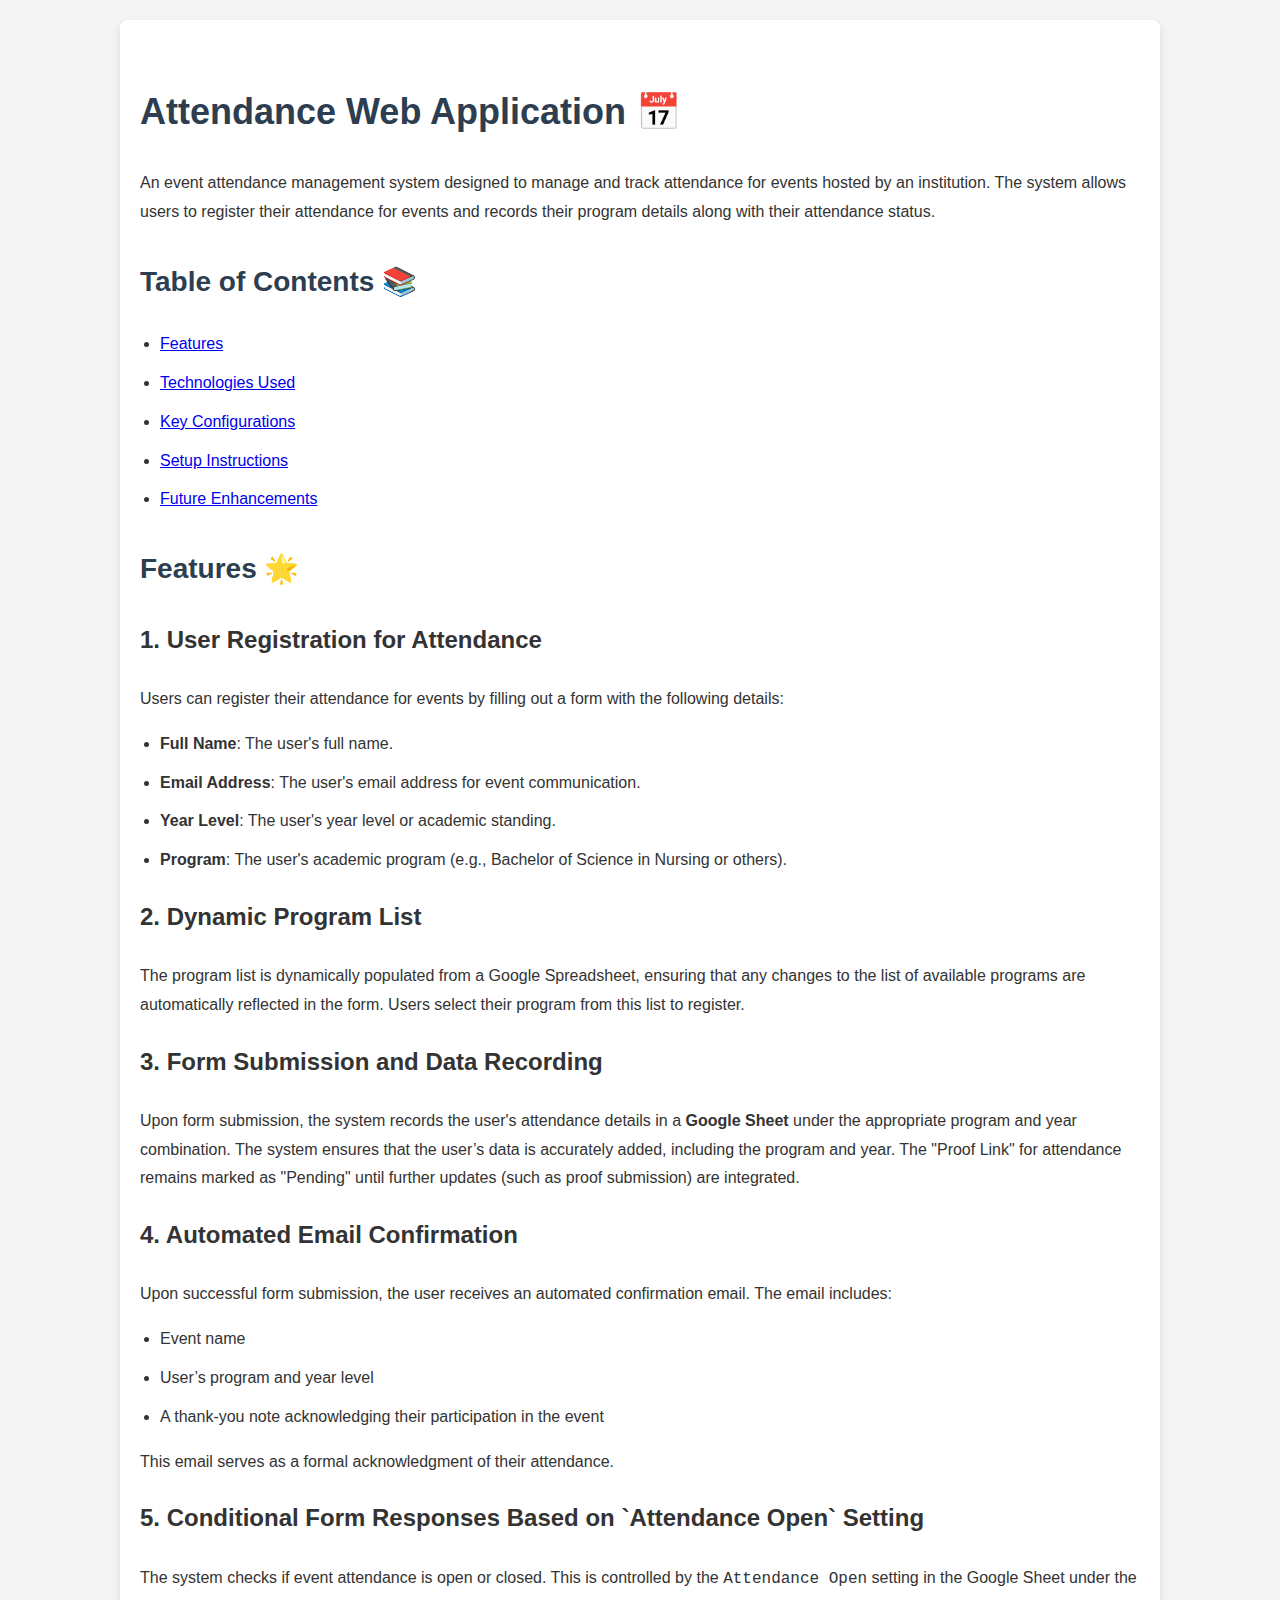
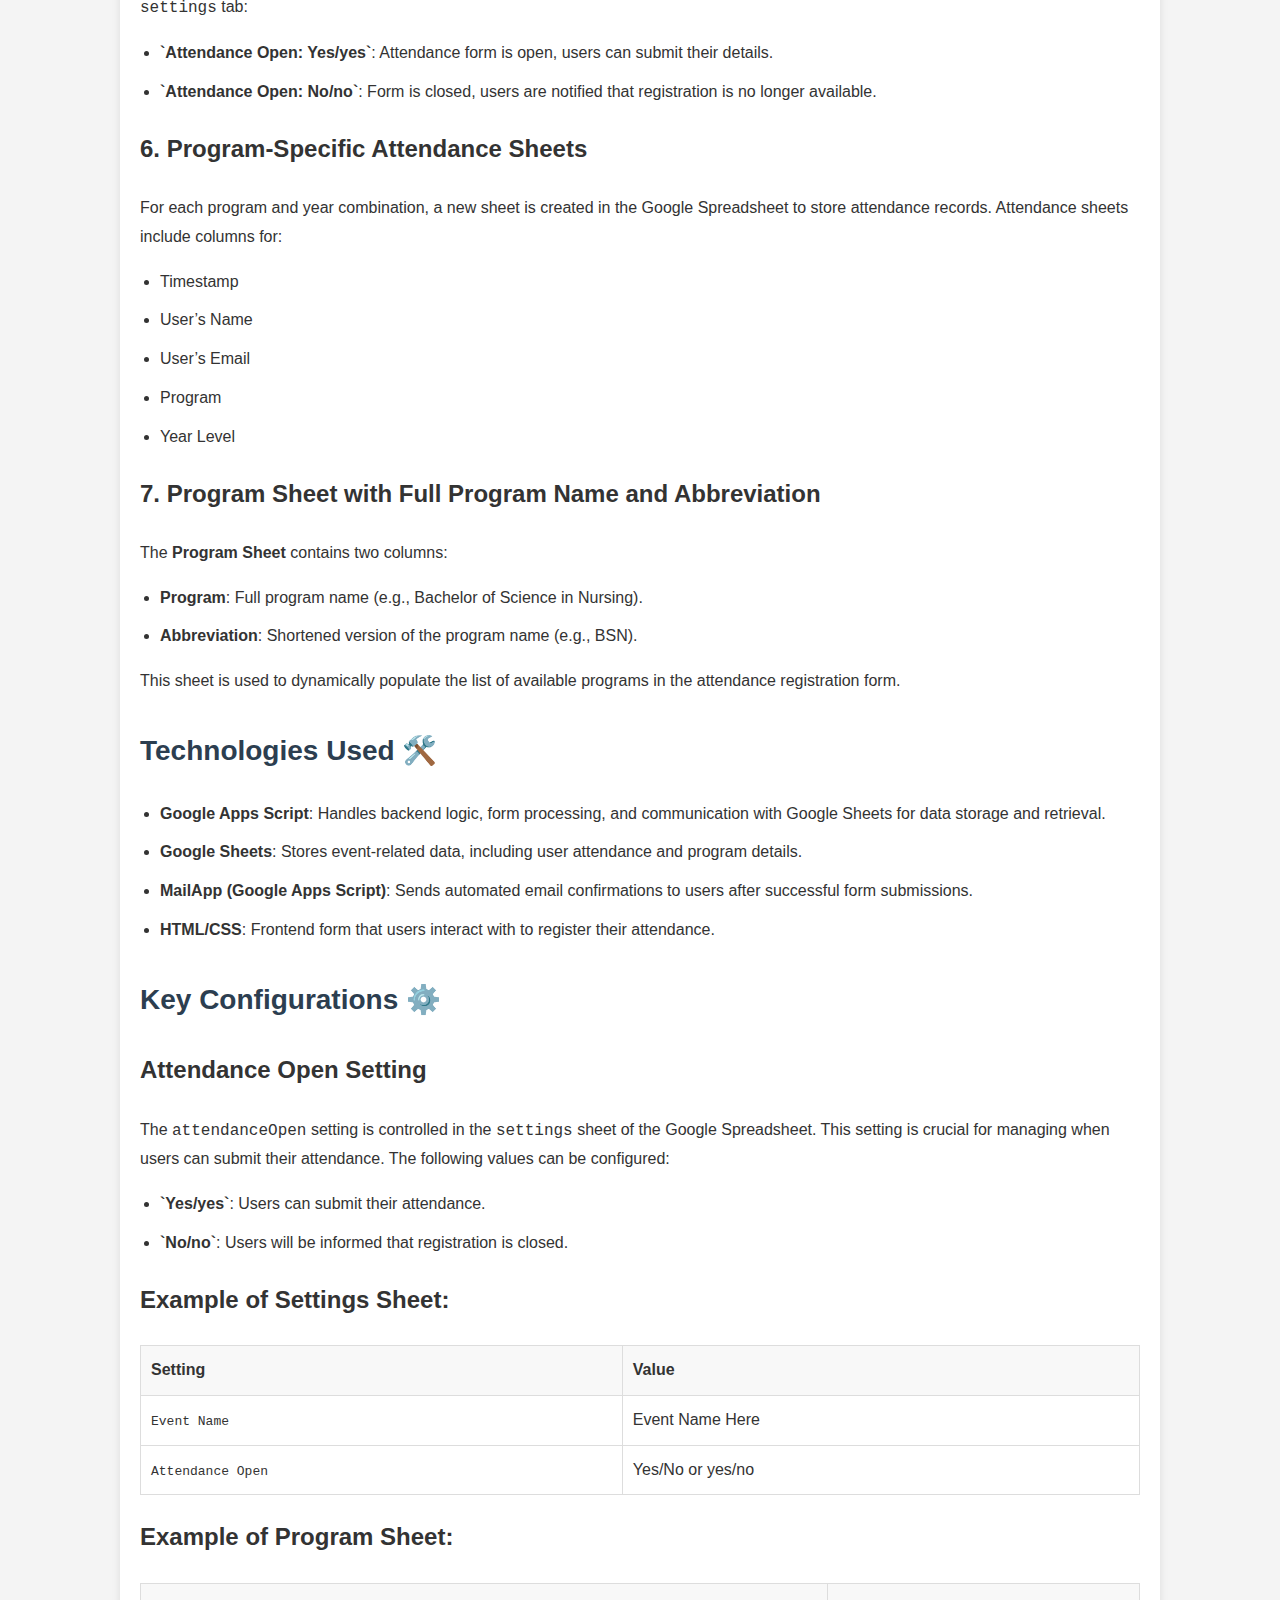
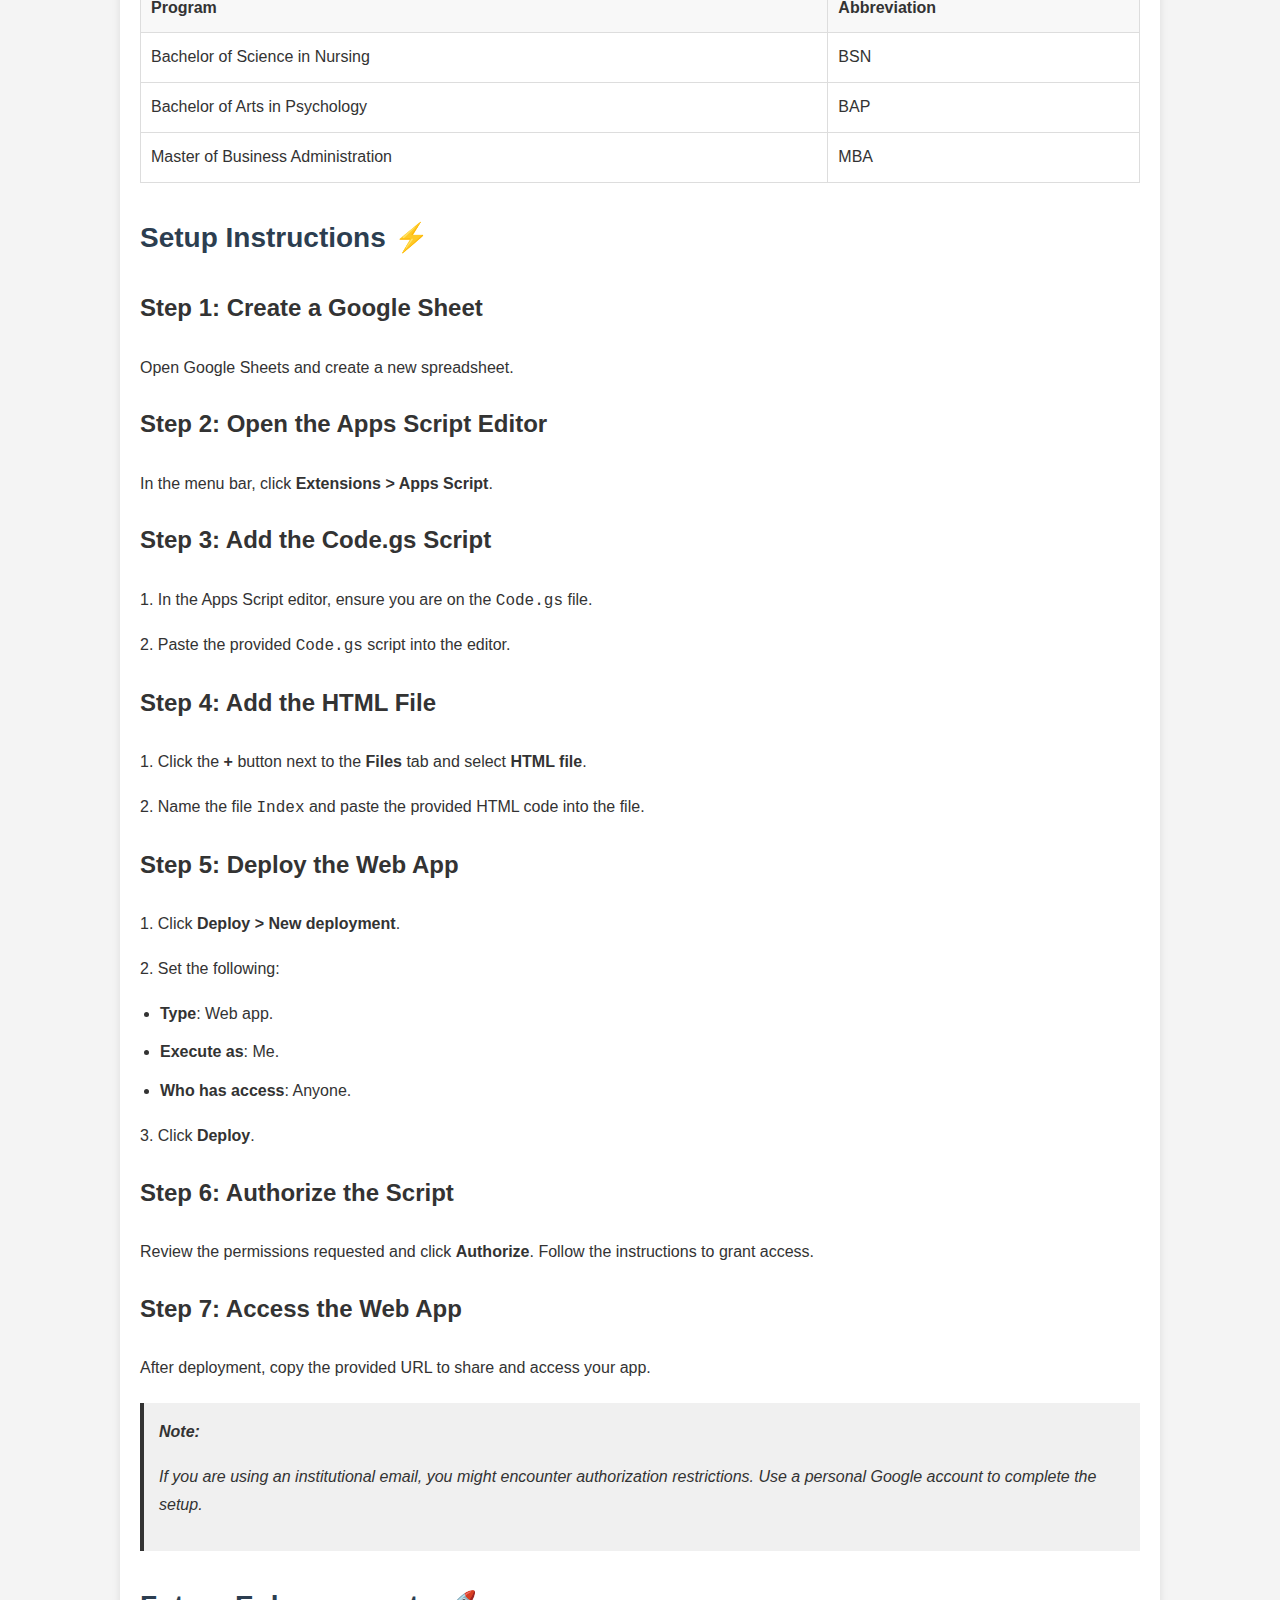
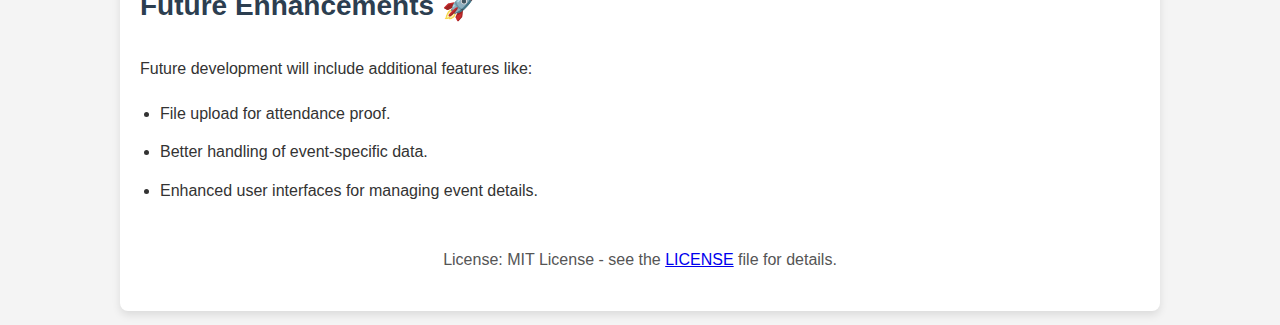
<file: index.html>
<!DOCTYPE html>
<html lang="en">
<head>
  <meta charset="UTF-8">
  <meta name="viewport" content="width=device-width, initial-scale=1.0">
  <meta name="description" content="Event Attendance Management System">
  <title>Attendance Web Application</title>
  <style>
    body {
      font-family: Arial, sans-serif;
      line-height: 1.8;
      margin: 0;
      padding: 0;
      background-color: #f4f4f4;
      color: #333;
    }
    h1, h2 {
      color: #2c3e50;
    }
    h1 {
      font-size: 36px;
      margin-top: 40px;
    }
    h2 {
      font-size: 28px;
      margin-top: 30px;
    }
    h3 {
      font-size: 24px;
      margin-top: 20px;
    }
    p {
      margin: 16px 0;
      font-size: 16px;
    }
    ul {
      padding-left: 20px;
      list-style-type: disc;
    }
    ul li {
      margin-bottom: 10px;
    }
    .container {
      max-width: 1000px;
      margin: 20px auto;
      padding: 20px;
      background-color: #fff;
      box-shadow: 0 4px 8px rgba(0, 0, 0, 0.1);
      border-radius: 8px;
    }
    .note {
      margin: 20px 0;
      padding: 15px;
      border-left: 4px solid #333;
      background-color: #f0f0f0;
      font-style: italic;
    }
    .footer {
      margin-top: 40px;
      text-align: center;
      font-size: 14px;
      color: #555;
    }
    table {
      width: 100%;
      margin-top: 20px;
      border-collapse: collapse;
    }
    table th, table td {
      padding: 10px;
      text-align: left;
      border: 1px solid #ddd;
    }
    table th {
      background-color: #f8f8f8;
    }
    pre {
      background-color: #f4f4f4;
      padding: 10px;
      border-radius: 5px;
      font-family: monospace;
      white-space: pre-wrap;
    }
  </style>
</head>
<body>
  <div class="container">
    <h1>Attendance Web Application 📅</h1>

    <p>An event attendance management system designed to manage and track attendance for events hosted by an institution. The system allows users to register their attendance for events and records their program details along with their attendance status.</p>

    <h2>Table of Contents 📚</h2>
    <ul>
      <li><a href="#features">Features</a></li>
      <li><a href="#technologies-used">Technologies Used</a></li>
      <li><a href="#key-configurations">Key Configurations</a></li>
      <li><a href="#setup-instructions">Setup Instructions</a></li>
      <li><a href="#future-enhancements">Future Enhancements</a></li>
    </ul>

    <h2 id="features">Features 🌟</h2>
    <h3>1. User Registration for Attendance</h3>
    <p>Users can register their attendance for events by filling out a form with the following details:</p>
    <ul>
      <li><strong>Full Name</strong>: The user's full name.</li>
      <li><strong>Email Address</strong>: The user's email address for event communication.</li>
      <li><strong>Year Level</strong>: The user's year level or academic standing.</li>
      <li><strong>Program</strong>: The user's academic program (e.g., Bachelor of Science in Nursing or others).</li>
    </ul>

    <h3>2. Dynamic Program List</h3>
    <p>The program list is dynamically populated from a Google Spreadsheet, ensuring that any changes to the list of available programs are automatically reflected in the form. Users select their program from this list to register.</p>

    <h3>3. Form Submission and Data Recording</h3>
    <p>Upon form submission, the system records the user's attendance details in a <strong>Google Sheet</strong> under the appropriate program and year combination. The system ensures that the user’s data is accurately added, including the program and year. The "Proof Link" for attendance remains marked as "Pending" until further updates (such as proof submission) are integrated.</p>

    <h3>4. Automated Email Confirmation</h3>
    <p>Upon successful form submission, the user receives an automated confirmation email. The email includes:</p>
    <ul>
      <li>Event name</li>
      <li>User’s program and year level</li>
      <li>A thank-you note acknowledging their participation in the event</li>
    </ul>
    <p>This email serves as a formal acknowledgment of their attendance.</p>

    <h3>5. Conditional Form Responses Based on `Attendance Open` Setting</h3>
    <p>The system checks if event attendance is open or closed. This is controlled by the <code>Attendance Open</code> setting in the Google Sheet under the <code>settings</code> tab:</p>
    <ul>
      <li><strong>`Attendance Open: Yes/yes`</strong>: Attendance form is open, users can submit their details.</li>
      <li><strong>`Attendance Open: No/no`</strong>: Form is closed, users are notified that registration is no longer available.</li>
    </ul>

    <h3>6. Program-Specific Attendance Sheets</h3>
    <p>For each program and year combination, a new sheet is created in the Google Spreadsheet to store attendance records. Attendance sheets include columns for:</p>
    <ul>
      <li>Timestamp</li>
      <li>User’s Name</li>
      <li>User’s Email</li>
      <li>Program</li>
      <li>Year Level</li>
    </ul>

    <h3>7. Program Sheet with Full Program Name and Abbreviation</h3>
    <p>The <strong>Program Sheet</strong> contains two columns:</p>
    <ul>
      <li><strong>Program</strong>: Full program name (e.g., Bachelor of Science in Nursing).</li>
      <li><strong>Abbreviation</strong>: Shortened version of the program name (e.g., BSN).</li>
    </ul>
    <p>This sheet is used to dynamically populate the list of available programs in the attendance registration form.</p>

    <h2 id="technologies-used">Technologies Used 🛠️</h2>
    <ul>
      <li><strong>Google Apps Script</strong>: Handles backend logic, form processing, and communication with Google Sheets for data storage and retrieval.</li>
      <li><strong>Google Sheets</strong>: Stores event-related data, including user attendance and program details.</li>
      <li><strong>MailApp (Google Apps Script)</strong>: Sends automated email confirmations to users after successful form submissions.</li>
      <li><strong>HTML/CSS</strong>: Frontend form that users interact with to register their attendance.</li>
    </ul>

    <h2 id="key-configurations">Key Configurations ⚙️</h2>

    <h3>Attendance Open Setting</h3>
    <p>The <code>attendanceOpen</code> setting is controlled in the <code>settings</code> sheet of the Google Spreadsheet. This setting is crucial for managing when users can submit their attendance. The following values can be configured:</p>
    <ul>
      <li><strong>`Yes/yes`</strong>: Users can submit their attendance.</li>
      <li><strong>`No/no`</strong>: Users will be informed that registration is closed.</li>
    </ul>

    <h3>Example of Settings Sheet:</h3>
    <table>
      <tr>
        <th>Setting</th>
        <th>Value</th>
      </tr>
      <tr>
        <td><code>Event Name</code></td>
        <td>Event Name Here</td>
      </tr>
      <tr>
        <td><code>Attendance Open</code></td>
        <td>Yes/No or yes/no</td>
      </tr>
    </table>

    <h3>Example of Program Sheet:</h3>
    <table>
      <tr>
        <th>Program</th>
        <th>Abbreviation</th>
      </tr>
      <tr>
        <td>Bachelor of Science in Nursing</td>
        <td>BSN</td>
      </tr>
      <tr>
        <td>Bachelor of Arts in Psychology</td>
        <td>BAP</td>
      </tr>
      <tr>
        <td>Master of Business Administration</td>
        <td>MBA</td>
      </tr>
    </table>

    <h2 id="setup-instructions">Setup Instructions ⚡</h2>

    <h3>Step 1: Create a Google Sheet</h3>
    <p>Open Google Sheets and create a new spreadsheet.</p>

    <h3>Step 2: Open the Apps Script Editor</h3>
    <p>In the menu bar, click <strong>Extensions > Apps Script</strong>.</p>

    <h3>Step 3: Add the Code.gs Script</h3>
    <p>1. In the Apps Script editor, ensure you are on the <code>Code.gs</code> file.</p>
    <p>2. Paste the provided <code>Code.gs</code> script into the editor.</p>

    <h3>Step 4: Add the HTML File</h3>
    <p>1. Click the <strong>+</strong> button next to the <strong>Files</strong> tab and select <strong>HTML file</strong>.</p>
    <p>2. Name the file <code>Index</code> and paste the provided HTML code into the file.</p>

    <h3>Step 5: Deploy the Web App</h3>
    <p>1. Click <strong>Deploy > New deployment</strong>.</p>
    <p>2. Set the following:</p>
    <ul>
      <li><strong>Type</strong>: Web app.</li>
      <li><strong>Execute as</strong>: Me.</li>
      <li><strong>Who has access</strong>: Anyone.</li>
    </ul>
    <p>3. Click <strong>Deploy</strong>.</p>

    <h3>Step 6: Authorize the Script</h3>
    <p>Review the permissions requested and click <strong>Authorize</strong>. Follow the instructions to grant access.</p>

    <h3>Step 7: Access the Web App</h3>
    <p>After deployment, copy the provided URL to share and access your app.</p>

    <div class="note">
      <strong>Note:</strong>
      <p>If you are using an institutional email, you might encounter authorization restrictions. Use a personal Google account to complete the setup.</p>
    </div>

    <h2 id="future-enhancements">Future Enhancements 🚀</h2>
    <p>Future development will include additional features like:</p>
    <ul>
      <li>File upload for attendance proof.</li>
      <li>Better handling of event-specific data.</li>
      <li>Enhanced user interfaces for managing event details.</li>
    </ul>

    <div class="footer">
      <p>License: MIT License - see the <a href="LICENSE">LICENSE</a> file for details.</p>
    </div>
  </div>
</body>
</html>
</file>
